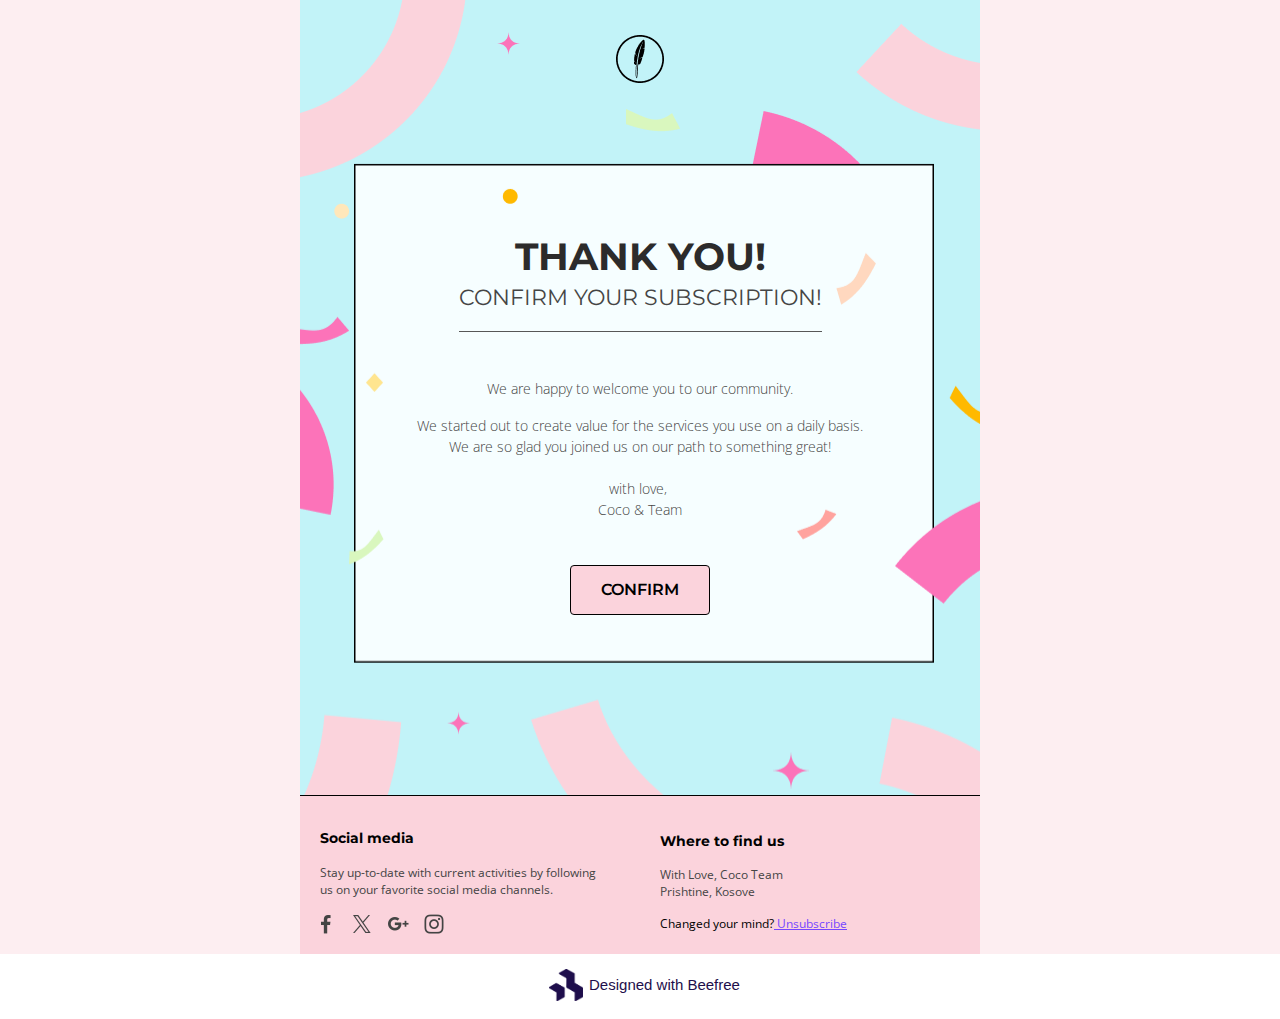
<file: new-email.html>
<!DOCTYPE html>

<html lang="en" xmlns:o="urn:schemas-microsoft-com:office:office" xmlns:v="urn:schemas-microsoft-com:vml">
<head>
<title></title>
<meta content="text/html; charset=utf-8" http-equiv="Content-Type"/>
<meta content="width=device-width, initial-scale=1.0" name="viewport"/><!--[if mso]><xml><o:OfficeDocumentSettings><o:PixelsPerInch>96</o:PixelsPerInch><o:AllowPNG/></o:OfficeDocumentSettings></xml><![endif]--><!--[if !mso]><!-->
<link href="https://fonts.googleapis.com/css2?family=Montserrat:wght@100;200;300;400;500;600;700;800;900" rel="stylesheet" type="text/css"/>
<link href="https://fonts.googleapis.com/css2?family=Open+Sans:wght@400;700&display=swap" rel="stylesheet" type="text/css"/><!--<![endif]-->
<style>
		* {
			box-sizing: border-box;
		}

		body {
			margin: 0;
			padding: 0;
		}

		a[x-apple-data-detectors] {
			color: inherit !important;
			text-decoration: inherit !important;
		}

		#MessageViewBody a {
			color: inherit;
			text-decoration: none;
		}

		p {
			line-height: inherit
		}

		.desktop_hide,
		.desktop_hide table {
			mso-hide: all;
			display: none;
			max-height: 0px;
			overflow: hidden;
		}

		.image_block img+div {
			display: none;
		}

		@media (max-width:700px) {

			.desktop_hide table.icons-inner,
			.social_block.desktop_hide .social-table {
				display: inline-block !important;
			}

			.icons-inner {
				text-align: center;
			}

			.icons-inner td {
				margin: 0 auto;
			}

			.mobile_hide {
				display: none;
			}

			.row-content {
				width: 100% !important;
			}

			.stack .column {
				width: 100%;
				display: block;
			}

			.mobile_hide {
				min-height: 0;
				max-height: 0;
				max-width: 0;
				overflow: hidden;
				font-size: 0px;
			}

			.desktop_hide,
			.desktop_hide table {
				display: table !important;
				max-height: none !important;
			}

			.row-1 .column-1 .block-4.spacer_block {
				height: 45px !important;
			}

			.row-1 .column-1 .block-5.heading_block h1 {
				font-size: 33px !important;
			}

			.row-1 .column-1 .block-6.heading_block h2 {
				font-size: 16px !important;
			}

			.row-1 .column-1 .block-9.paragraph_block td.pad {
				padding: 10px 15px 15px !important;
			}
		}
	</style>
</head>
<body style="background-color: #fdeef1; margin: 0; padding: 0; -webkit-text-size-adjust: none; text-size-adjust: none;">
<table border="0" cellpadding="0" cellspacing="0" class="nl-container" role="presentation" style="mso-table-lspace: 0pt; mso-table-rspace: 0pt; background-color: #fdeef1;" width="100%">
<tbody>
<tr>
<td>
<table align="center" border="0" cellpadding="0" cellspacing="0" class="row row-1" role="presentation" style="mso-table-lspace: 0pt; mso-table-rspace: 0pt; background-size: auto;" width="100%">
<tbody>
<tr>
<td>
<table align="center" border="0" cellpadding="0" cellspacing="0" class="row-content stack" role="presentation" style="mso-table-lspace: 0pt; mso-table-rspace: 0pt; background-size: auto; background-color: #c2f3f8; background-image: url('images/Main-Bcgk.png'); background-position: top center; background-repeat: no-repeat; color: #000000; width: 680px; margin: 0 auto;" width="680">
<tbody>
<tr>
<td class="column column-1" style="mso-table-lspace: 0pt; mso-table-rspace: 0pt; font-weight: 400; text-align: left; padding-bottom: 5px; padding-top: 5px; vertical-align: top; border-top: 0px; border-right: 0px; border-bottom: 0px; border-left: 0px;" width="100%">
<div class="spacer_block block-1" style="height:30px;line-height:30px;font-size:1px;"> </div>
<table border="0" cellpadding="0" cellspacing="0" class="image_block block-2" role="presentation" style="mso-table-lspace: 0pt; mso-table-rspace: 0pt;" width="100%">
<tr>
<td class="pad" style="width:100%;">
<div align="center" class="alignment" style="line-height:10px">
<div style="max-width: 48px;"><a href="http://www.example.com" style="outline:none" tabindex="-1" target="_blank"><img alt="logo-dark-image" src="images/logo-dark-1x.png" style="display: block; height: auto; border: 0; width: 100%;" title="logo-dark-image" width="48"/></a></div>
</div>
</td>
</tr>
</table>
<div class="spacer_block block-3" style="height:60px;line-height:60px;font-size:1px;"> </div>
<div class="spacer_block block-4" style="height:75px;line-height:75px;font-size:1px;"> </div>
<table border="0" cellpadding="0" cellspacing="0" class="heading_block block-5" role="presentation" style="mso-table-lspace: 0pt; mso-table-rspace: 0pt;" width="100%">
<tr>
<td class="pad" style="padding-top:10px;text-align:center;width:100%;">
<h1 style="margin: 0; color: #2c2b2b; direction: ltr; font-family: 'Montserrat', 'Trebuchet MS', 'Lucida Grande', 'Lucida Sans Unicode', 'Lucida Sans', Tahoma, sans-serif; font-size: 38px; font-weight: 700; letter-spacing: normal; line-height: 150%; text-align: center; margin-top: 0; margin-bottom: 0; mso-line-height-alt: 57px;"><span class="tinyMce-placeholder">THANK YOU!</span></h1>
</td>
</tr>
</table>
<table border="0" cellpadding="0" cellspacing="0" class="heading_block block-6" role="presentation" style="mso-table-lspace: 0pt; mso-table-rspace: 0pt;" width="100%">
<tr>
<td class="pad" style="padding-bottom:10px;text-align:center;width:100%;">
<h2 style="margin: 0; color: #454545; direction: ltr; font-family: 'Montserrat', 'Trebuchet MS', 'Lucida Grande', 'Lucida Sans Unicode', 'Lucida Sans', Tahoma, sans-serif; font-size: 22px; font-weight: 400; letter-spacing: normal; line-height: 120%; text-align: center; margin-top: 0; margin-bottom: 0; mso-line-height-alt: 26.4px;"><span class="tinyMce-placeholder">CONFIRM YOUR SUBSCRIPTION!</span></h2>
</td>
</tr>
</table>
<table border="0" cellpadding="10" cellspacing="0" class="divider_block block-7" role="presentation" style="mso-table-lspace: 0pt; mso-table-rspace: 0pt;" width="100%">
<tr>
<td class="pad">
<div align="center" class="alignment">
<table border="0" cellpadding="0" cellspacing="0" role="presentation" style="mso-table-lspace: 0pt; mso-table-rspace: 0pt;" width="55%">
<tr>
<td class="divider_inner" style="font-size: 1px; line-height: 1px; border-top: 1px solid #575757;"><span> </span></td>
</tr>
</table>
</div>
</td>
</tr>
</table>
<div class="spacer_block block-8" style="height:25px;line-height:25px;font-size:1px;"> </div>
<table border="0" cellpadding="0" cellspacing="0" class="paragraph_block block-9" role="presentation" style="mso-table-lspace: 0pt; mso-table-rspace: 0pt; word-break: break-word;" width="100%">
<tr>
<td class="pad" style="padding-bottom:15px;padding-top:10px;">
<div style="color:#454545;direction:ltr;font-family:'Open Sans', 'Helvetica Neue', Helvetica, Arial, sans-serif;font-size:14px;font-weight:300;letter-spacing:0px;line-height:150%;text-align:center;mso-line-height-alt:21px;">
<p style="margin: 0; margin-bottom: 16px;">We are happy to welcome you to our community.</p>
<p style="margin: 0;">We started out to create value for the services you use on a daily basis.<br/>We are so glad you joined us on our path to something great!<br/><br/>with love, <br/>Coco & Team</p>
</div>
</td>
</tr>
</table>
<div class="spacer_block block-10" style="height:20px;line-height:20px;font-size:1px;"> </div>
<table border="0" cellpadding="10" cellspacing="0" class="button_block block-11" role="presentation" style="mso-table-lspace: 0pt; mso-table-rspace: 0pt;" width="100%">
<tr>
<td class="pad">
<div align="center" class="alignment"><!--[if mso]>
<v:roundrect xmlns:v="urn:schemas-microsoft-com:vml" xmlns:w="urn:schemas-microsoft-com:office:word" href="http://www.example.com" style="height:54px;width:146px;v-text-anchor:middle;" arcsize="8%" strokeweight="0.75pt" strokecolor="#000000" fillcolor="#fbd3dc">
<w:anchorlock/>
<v:textbox inset="0px,0px,0px,0px">
<center style="color:#000000; font-family:'Trebuchet MS', Tahoma, sans-serif; font-size:16px">
<![endif]--><a href="http://www.example.com" style="text-decoration:none;display:inline-block;color:#000000;background-color:#fbd3dc;border-radius:4px;width:auto;border-top:1px solid #000000;font-weight:600;border-right:1px solid #000000;border-bottom:1px solid #000000;border-left:1px solid #000000;padding-top:8px;padding-bottom:8px;font-family:'Montserrat', 'Trebuchet MS', 'Lucida Grande', 'Lucida Sans Unicode', 'Lucida Sans', Tahoma, sans-serif;font-size:16px;text-align:center;mso-border-alt:none;word-break:keep-all;" target="_blank"><span style="padding-left:30px;padding-right:30px;font-size:16px;display:inline-block;letter-spacing:normal;"><span style="word-break: break-word; line-height: 32px;">CONFIRM</span></span></a><!--[if mso]></center></v:textbox></v:roundrect><![endif]--></div>
</td>
</tr>
</table>
<div class="spacer_block block-12" style="height:165px;line-height:165px;font-size:1px;"> </div>
</td>
</tr>
</tbody>
</table>
</td>
</tr>
</tbody>
</table>
<table align="center" border="0" cellpadding="0" cellspacing="0" class="row row-2" role="presentation" style="mso-table-lspace: 0pt; mso-table-rspace: 0pt;" width="100%">
<tbody>
<tr>
<td>
<table align="center" border="0" cellpadding="0" cellspacing="0" class="row-content stack" role="presentation" style="mso-table-lspace: 0pt; mso-table-rspace: 0pt; background-color: #fbd3dc; border-radius: 0; color: #000000; width: 680px; margin: 0 auto;" width="680">
<tbody>
<tr>
<td class="column column-1" style="mso-table-lspace: 0pt; mso-table-rspace: 0pt; font-weight: 400; text-align: left; padding-bottom: 5px; vertical-align: top; border-top: 0px; border-right: 0px; border-bottom: 0px; border-left: 0px;" width="100%">
<table border="0" cellpadding="0" cellspacing="0" class="divider_block block-1" role="presentation" style="mso-table-lspace: 0pt; mso-table-rspace: 0pt;" width="100%">
<tr>
<td class="pad" style="padding-bottom:10px;">
<div align="center" class="alignment">
<table border="0" cellpadding="0" cellspacing="0" role="presentation" style="mso-table-lspace: 0pt; mso-table-rspace: 0pt;" width="100%">
<tr>
<td class="divider_inner" style="font-size: 1px; line-height: 1px; border-top: 1px solid #000000;"><span> </span></td>
</tr>
</table>
</div>
</td>
</tr>
</table>
</td>
</tr>
</tbody>
</table>
</td>
</tr>
</tbody>
</table>
<table align="center" border="0" cellpadding="0" cellspacing="0" class="row row-3" role="presentation" style="mso-table-lspace: 0pt; mso-table-rspace: 0pt;" width="100%">
<tbody>
<tr>
<td>
<table align="center" border="0" cellpadding="0" cellspacing="0" class="row-content stack" role="presentation" style="mso-table-lspace: 0pt; mso-table-rspace: 0pt; background-color: #fbd3dc; border-radius: 0; color: #000000; width: 680px; margin: 0 auto;" width="680">
<tbody>
<tr>
<td class="column column-1" style="mso-table-lspace: 0pt; mso-table-rspace: 0pt; font-weight: 400; text-align: left; padding-bottom: 10px; padding-left: 10px; padding-right: 10px; padding-top: 10px; vertical-align: middle; border-top: 0px; border-right: 0px; border-bottom: 0px; border-left: 0px;" width="50%">
<table border="0" cellpadding="0" cellspacing="0" class="text_block block-1" role="presentation" style="mso-table-lspace: 0pt; mso-table-rspace: 0pt; word-break: break-word;" width="100%">
<tr>
<td class="pad" style="padding-bottom:5px;padding-left:10px;padding-right:10px;padding-top:5px;">
<div style="font-family: 'Trebuchet MS', Tahoma, sans-serif">
<div class="" style="font-size: 12px; font-family: 'Montserrat', 'Trebuchet MS', 'Lucida Grande', 'Lucida Sans Unicode', 'Lucida Sans', Tahoma, sans-serif; mso-line-height-alt: 14.399999999999999px; color: #ffffff; line-height: 1.2;">
<p style="margin: 0; font-size: 18px; text-align: left; mso-line-height-alt: 21.599999999999998px;"><strong><span style="font-size:14px;color:#000000;"><span style="">Social media</span></span></strong></p>
</div>
</div>
</td>
</tr>
</table>
<table border="0" cellpadding="0" cellspacing="0" class="text_block block-2" role="presentation" style="mso-table-lspace: 0pt; mso-table-rspace: 0pt; word-break: break-word;" width="100%">
<tr>
<td class="pad" style="padding-bottom:10px;padding-left:10px;padding-right:20px;padding-top:10px;">
<div style="font-family: Arial, sans-serif">
<div class="" style="font-size: 12px; font-family: 'Open Sans', 'Helvetica Neue', Helvetica, Arial, sans-serif; mso-line-height-alt: 14.399999999999999px; color: #C0C0C0; line-height: 1.2;">
<p style="margin: 0; font-size: 14px; text-align: left; mso-line-height-alt: 16.8px;"><span style="color:#454545;font-size:12px;">Stay up-to-date with current activities by following us on your favorite social media channels.</span></p>
</div>
</div>
</td>
</tr>
</table>
<table border="0" cellpadding="0" cellspacing="0" class="social_block block-3" role="presentation" style="mso-table-lspace: 0pt; mso-table-rspace: 0pt;" width="100%">
<tr>
<td class="pad" style="text-align:left;padding-right:0px;padding-left:0px;">
<div align="left" class="alignment">
<table border="0" cellpadding="0" cellspacing="0" class="social-table" role="presentation" style="mso-table-lspace: 0pt; mso-table-rspace: 0pt; display: inline-block;" width="144px">
<tr>
<td style="padding:0 4px 0 0;"><a href="https://www.facebook.com/" target="_blank"><img alt="Facebook" height="32" src="images/facebook2x.png" style="display: block; height: auto; border: 0;" title="Facebook" width="32"/></a></td>
<td style="padding:0 4px 0 0;"><a href="https://twitter.com/" target="_blank"><img alt="Twitter" height="32" src="images/twitter2x.png" style="display: block; height: auto; border: 0;" title="Twitter" width="32"/></a></td>
<td style="padding:0 4px 0 0;"><a href="https://plus.google.com/" target="_blank"><img alt="Google+" height="32" src="images/googleplus2x.png" style="display: block; height: auto; border: 0;" title="Google+" width="32"/></a></td>
<td style="padding:0 4px 0 0;"><a href="https://instagram.com/" target="_blank"><img alt="Instagram" height="32" src="images/instagram2x.png" style="display: block; height: auto; border: 0;" title="Instagram" width="32"/></a></td>
</tr>
</table>
</div>
</td>
</tr>
</table>
</td>
<td class="column column-2" style="mso-table-lspace: 0pt; mso-table-rspace: 0pt; font-weight: 400; text-align: left; padding-bottom: 10px; padding-left: 10px; padding-right: 10px; padding-top: 10px; vertical-align: middle; border-top: 0px; border-right: 0px; border-bottom: 0px; border-left: 0px;" width="50%">
<table border="0" cellpadding="0" cellspacing="0" class="text_block block-1" role="presentation" style="mso-table-lspace: 0pt; mso-table-rspace: 0pt; word-break: break-word;" width="100%">
<tr>
<td class="pad" style="padding-bottom:5px;padding-left:10px;padding-right:10px;padding-top:5px;">
<div style="font-family: 'Trebuchet MS', Tahoma, sans-serif">
<div class="" style="font-size: 12px; font-family: 'Montserrat', 'Trebuchet MS', 'Lucida Grande', 'Lucida Sans Unicode', 'Lucida Sans', Tahoma, sans-serif; mso-line-height-alt: 14.399999999999999px; color: #ffffff; line-height: 1.2;">
<p style="margin: 0; font-size: 18px; text-align: left; mso-line-height-alt: 21.599999999999998px;"><span style="font-size:14px;color:#000000;"><strong><span style="">Where to find us</span></strong></span></p>
</div>
</div>
</td>
</tr>
</table>
<table border="0" cellpadding="0" cellspacing="0" class="text_block block-2" role="presentation" style="mso-table-lspace: 0pt; mso-table-rspace: 0pt; word-break: break-word;" width="100%">
<tr>
<td class="pad" style="padding-bottom:5px;padding-left:10px;padding-right:10px;padding-top:10px;">
<div style="font-family: Arial, sans-serif">
<div class="" style="font-size: 12px; font-family: 'Open Sans', 'Helvetica Neue', Helvetica, Arial, sans-serif; mso-line-height-alt: 14.399999999999999px; color: #3f3f3f; line-height: 1.2;">
<p style="margin: 0; font-size: 14px; text-align: left; mso-line-height-alt: 16.8px;"><span style="color:#454545;font-size:12px;">With Love, Coco Team<br/>Prishtine, Kosove</span></p>
</div>
</div>
</td>
</tr>
</table>
<table border="0" cellpadding="10" cellspacing="0" class="text_block block-3" role="presentation" style="mso-table-lspace: 0pt; mso-table-rspace: 0pt; word-break: break-word;" width="100%">
<tr>
<td class="pad">
<div style="font-family: Arial, sans-serif">
<div class="" style="font-size: 12px; font-family: 'Open Sans', 'Helvetica Neue', Helvetica, Arial, sans-serif; mso-line-height-alt: 14.399999999999999px; color: #C0C0C0; line-height: 1.2;">
<p style="margin: 0; font-size: 14px; text-align: left; mso-line-height-alt: 16.8px;"><span style="color:#000000;font-size:12px;">Changed your mind?<a href="http://www.example.com/unsubscribe" rel="noopener" style="text-decoration: underline; color: #7747FF;" target="_blank"> Unsubscribe</a></span></p>
</div>
</div>
</td>
</tr>
</table>
</td>
</tr>
</tbody>
</table>
</td>
</tr>
</tbody>
</table>
<table align="center" border="0" cellpadding="0" cellspacing="0" class="row row-4" role="presentation" style="mso-table-lspace: 0pt; mso-table-rspace: 0pt; background-color: #ffffff;" width="100%">
<tbody>
<tr>
<td>
<table align="center" border="0" cellpadding="0" cellspacing="0" class="row-content stack" role="presentation" style="mso-table-lspace: 0pt; mso-table-rspace: 0pt; background-color: #ffffff; color: #000000; width: 680px; margin: 0 auto;" width="680">
<tbody>
<tr>
<td class="column column-1" style="mso-table-lspace: 0pt; mso-table-rspace: 0pt; font-weight: 400; text-align: left; padding-bottom: 5px; padding-top: 5px; vertical-align: top; border-top: 0px; border-right: 0px; border-bottom: 0px; border-left: 0px;" width="100%">
<table border="0" cellpadding="0" cellspacing="0" class="icons_block block-1" role="presentation" style="mso-table-lspace: 0pt; mso-table-rspace: 0pt;" width="100%">
<tr>
<td class="pad" style="vertical-align: middle; color: #1e0e4b; font-family: 'Inter', sans-serif; font-size: 15px; padding-bottom: 5px; padding-top: 5px; text-align: center;">
<table cellpadding="0" cellspacing="0" role="presentation" style="mso-table-lspace: 0pt; mso-table-rspace: 0pt;" width="100%">
<tr>
<td class="alignment" style="vertical-align: middle; text-align: center;"><!--[if vml]><table align="center" cellpadding="0" cellspacing="0" role="presentation" style="display:inline-block;padding-left:0px;padding-right:0px;mso-table-lspace: 0pt;mso-table-rspace: 0pt;"><![endif]-->
<!--[if !vml]><!-->
<table cellpadding="0" cellspacing="0" class="icons-inner" role="presentation" style="mso-table-lspace: 0pt; mso-table-rspace: 0pt; display: inline-block; margin-right: -4px; padding-left: 0px; padding-right: 0px;"><!--<![endif]-->
<tr>
<td style="vertical-align: middle; text-align: center; padding-top: 5px; padding-bottom: 5px; padding-left: 5px; padding-right: 6px;"><a href="http://designedwithbeefree.com/" style="text-decoration: none;" target="_blank"><img align="center" alt="Beefree Logo" class="icon" height="32" src="images/Beefree-logo.png" style="display: block; height: auto; margin: 0 auto; border: 0;" width="34"/></a></td>
<td style="font-family: 'Inter', sans-serif; font-size: 15px; font-weight: undefined; color: #1e0e4b; vertical-align: middle; letter-spacing: undefined; text-align: center;"><a href="http://designedwithbeefree.com/" style="color: #1e0e4b; text-decoration: none;" target="_blank">Designed with Beefree</a></td>
</tr>
</table>
</td>
</tr>
</table>
</td>
</tr>
</table>
</td>
</tr>
</tbody>
</table>
</td>
</tr>
</tbody>
</table>
</td>
</tr>
</tbody>
</table><!-- End -->
</body>
</html>
</file>
